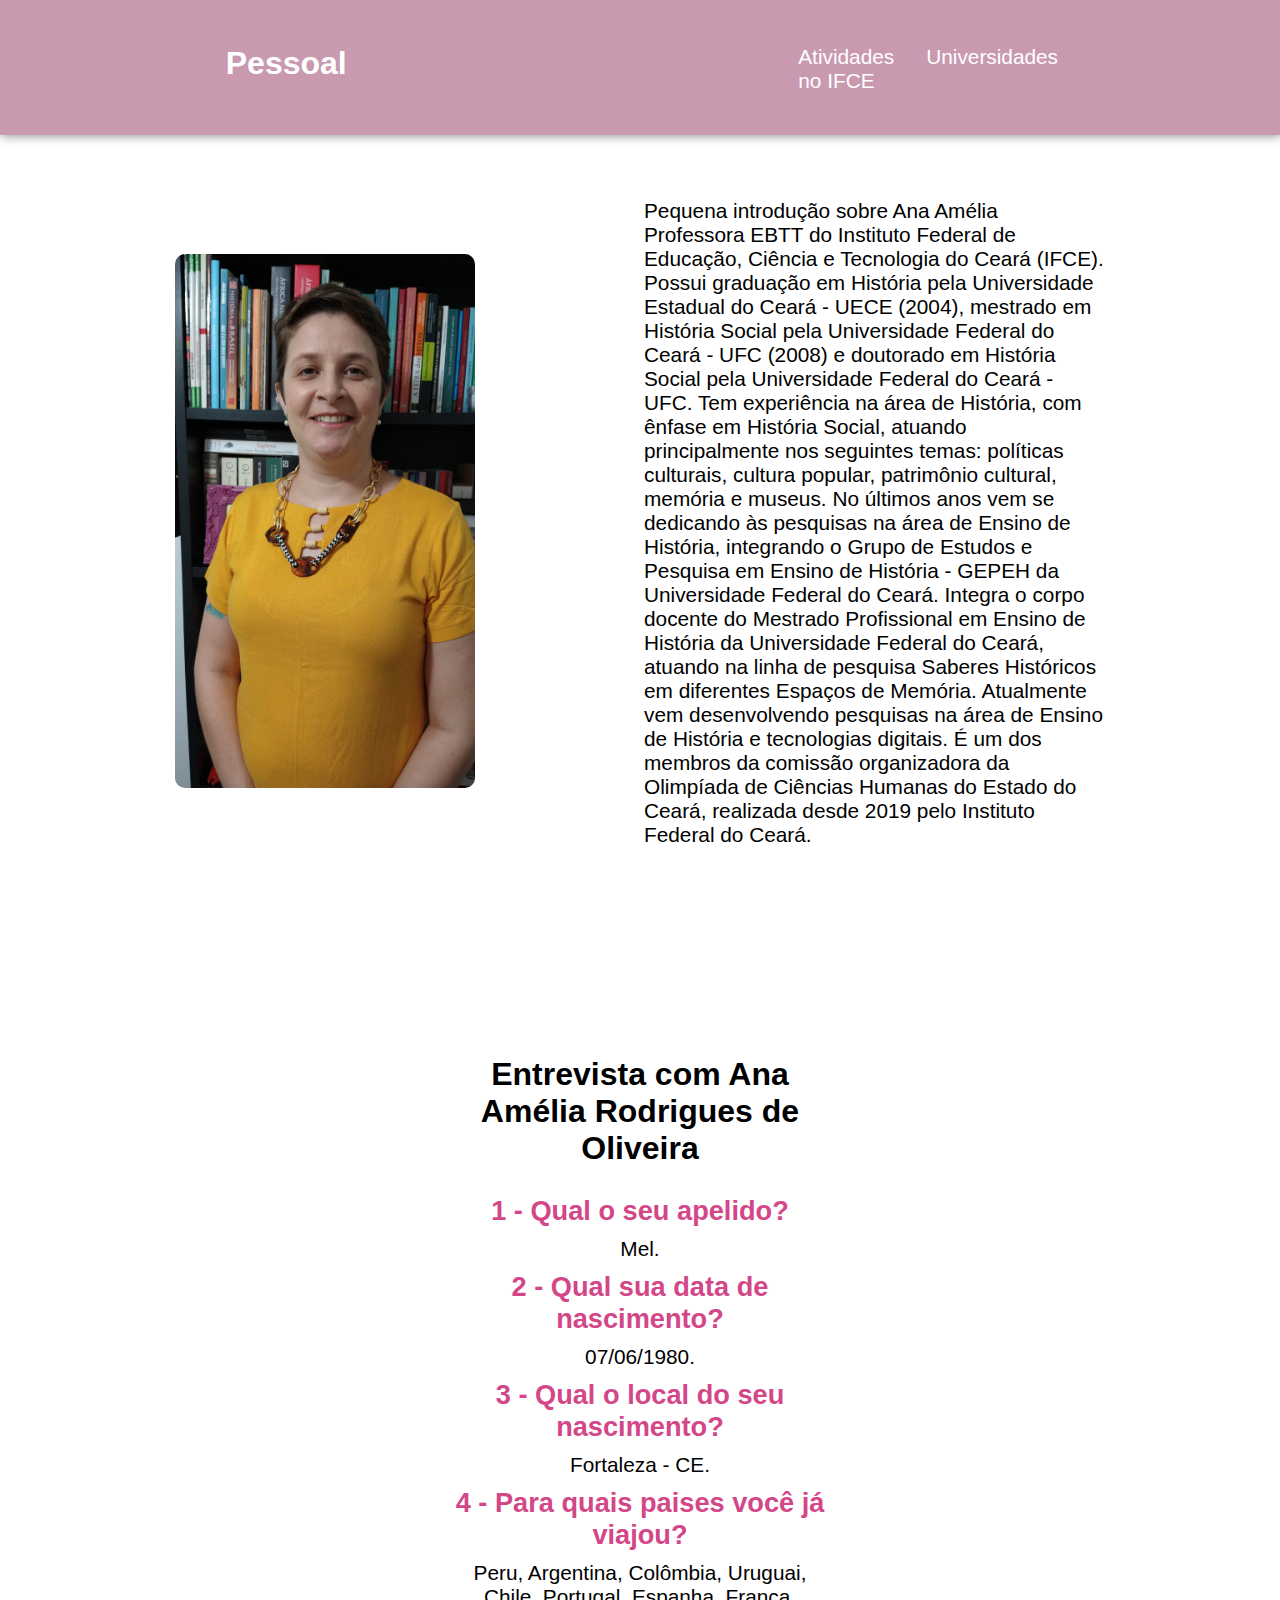
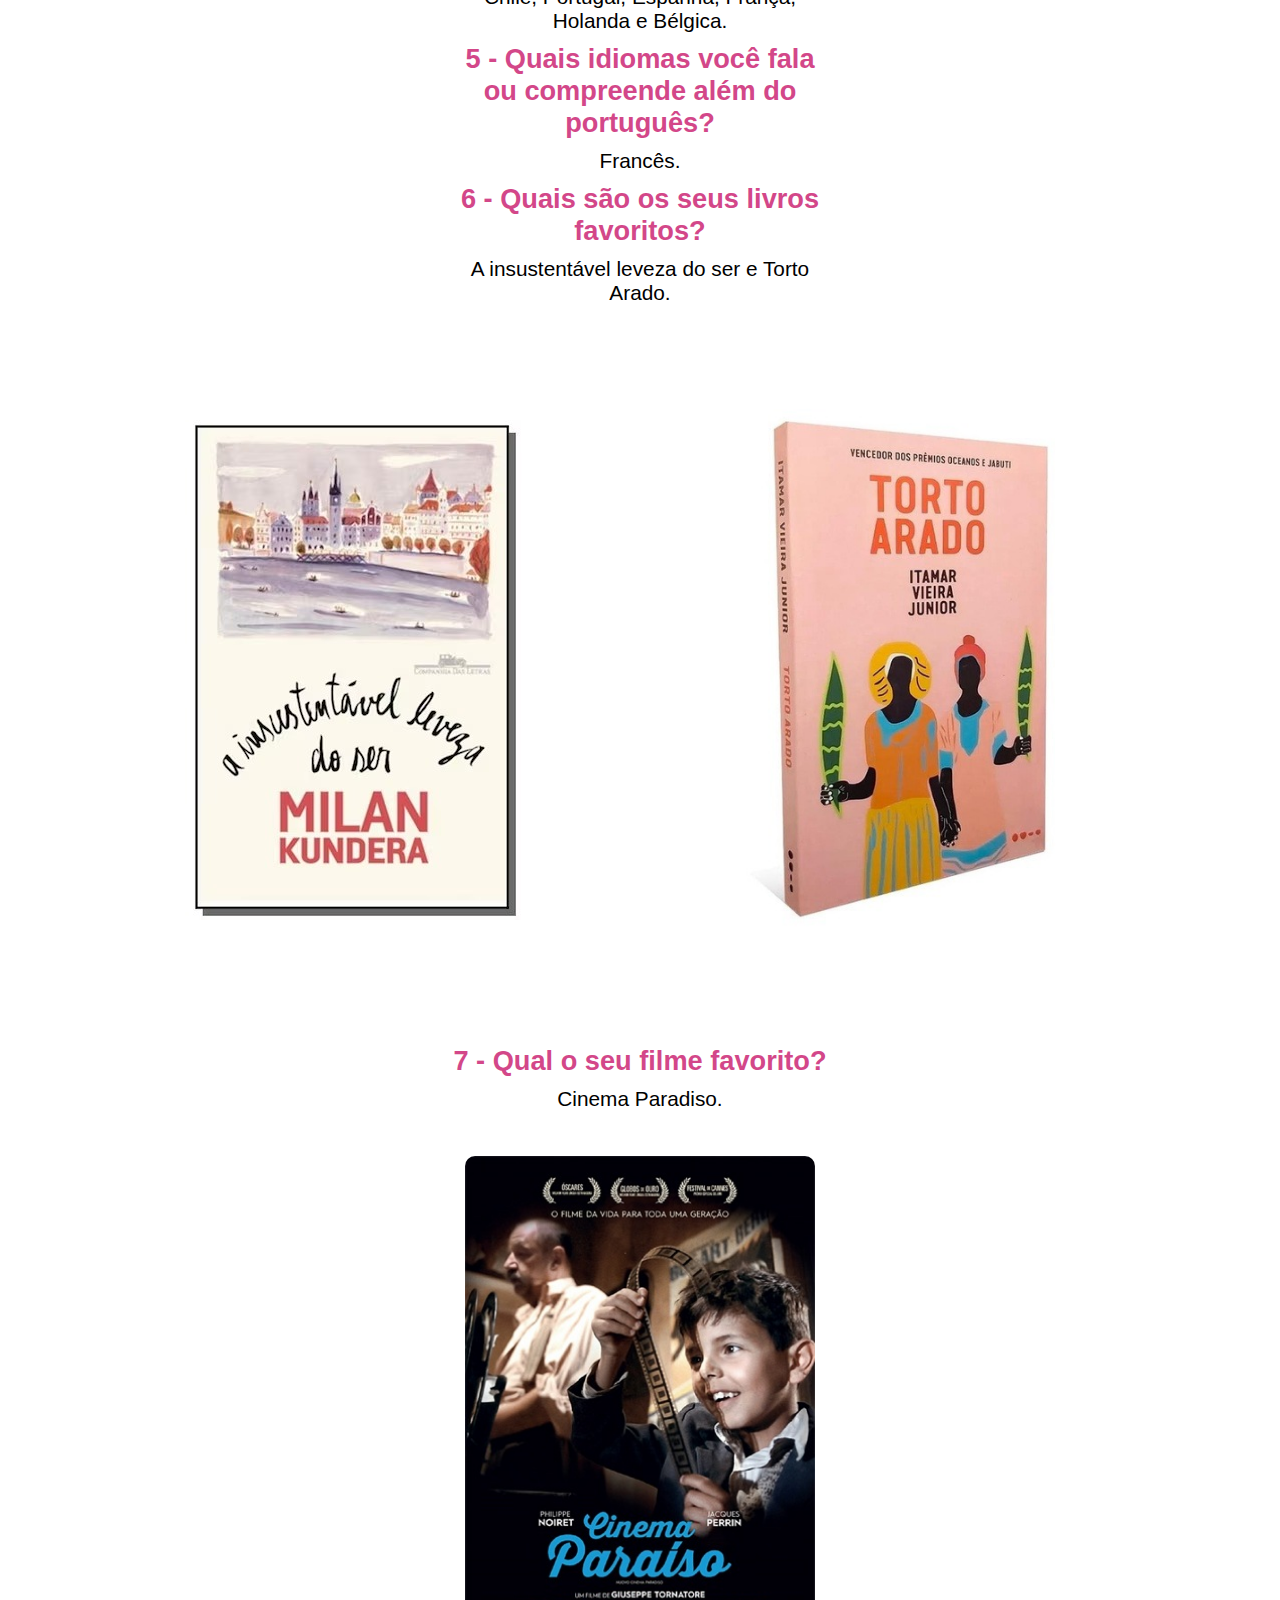
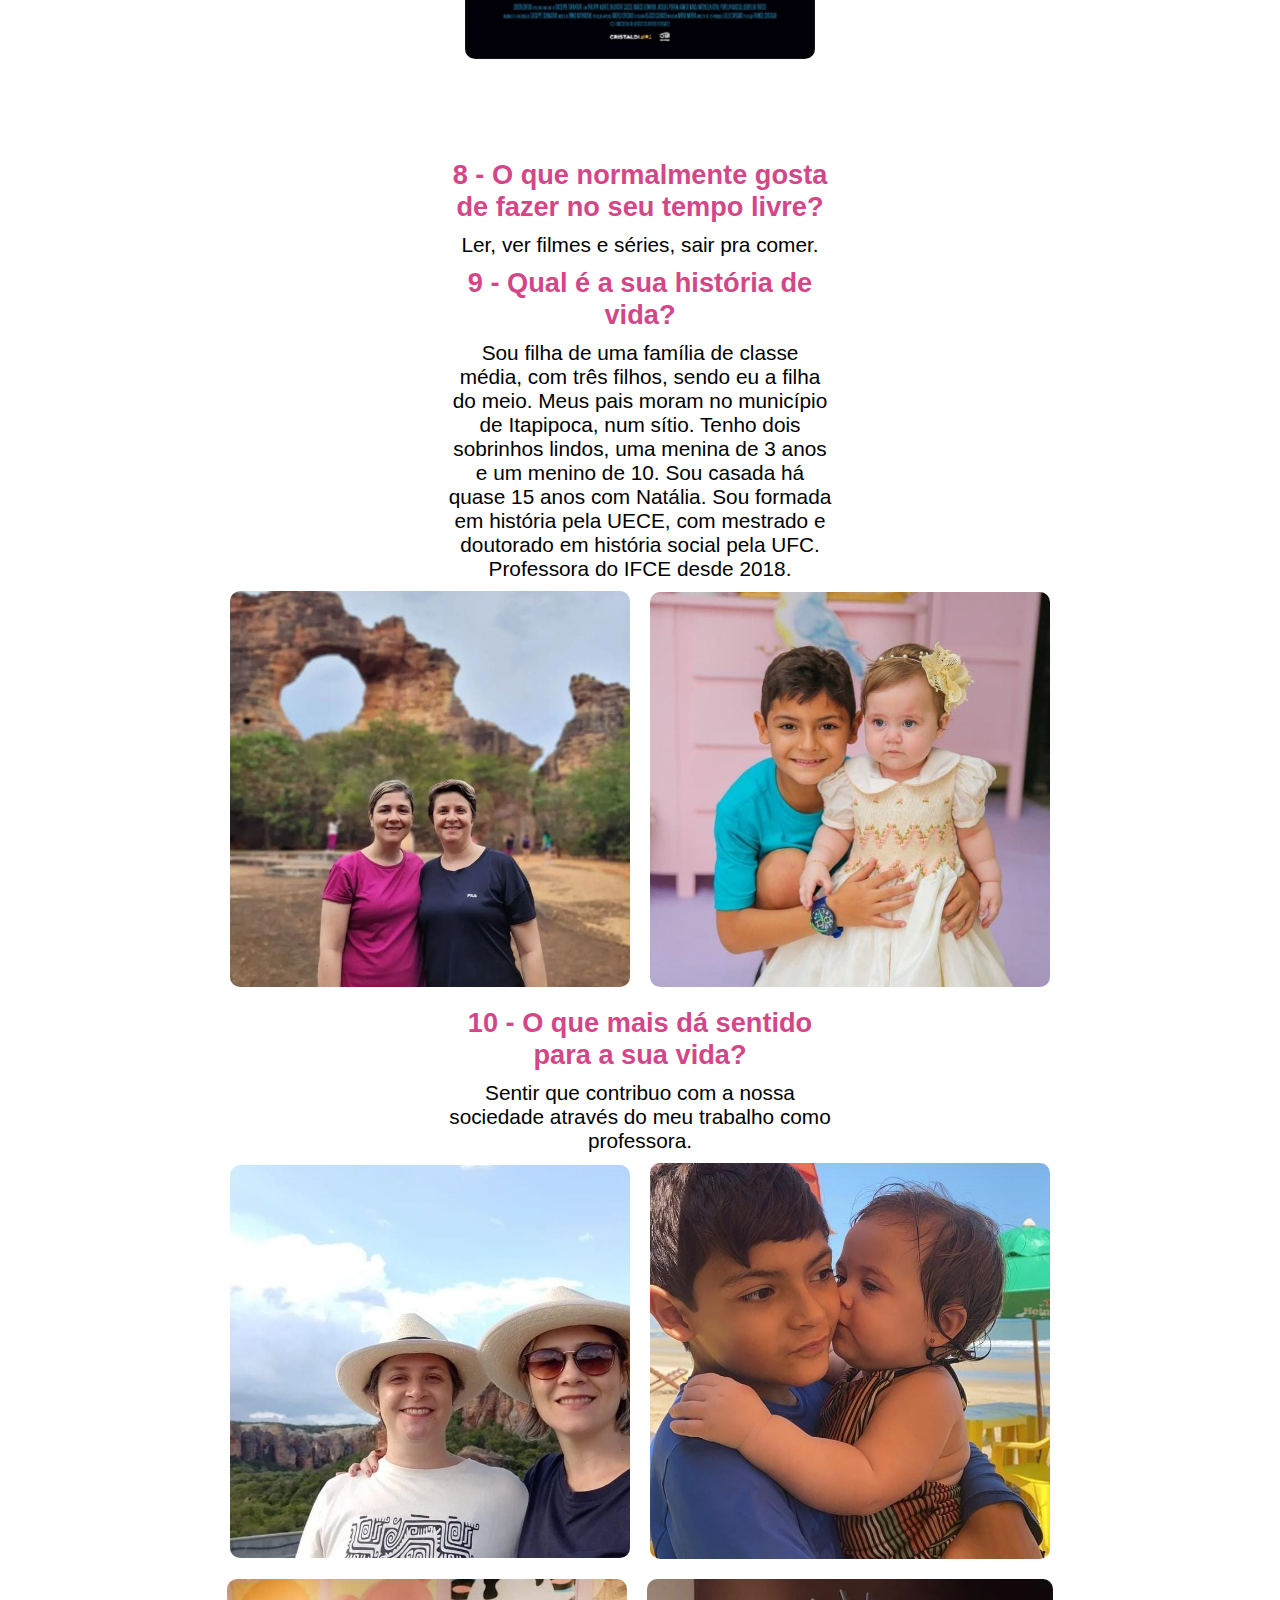
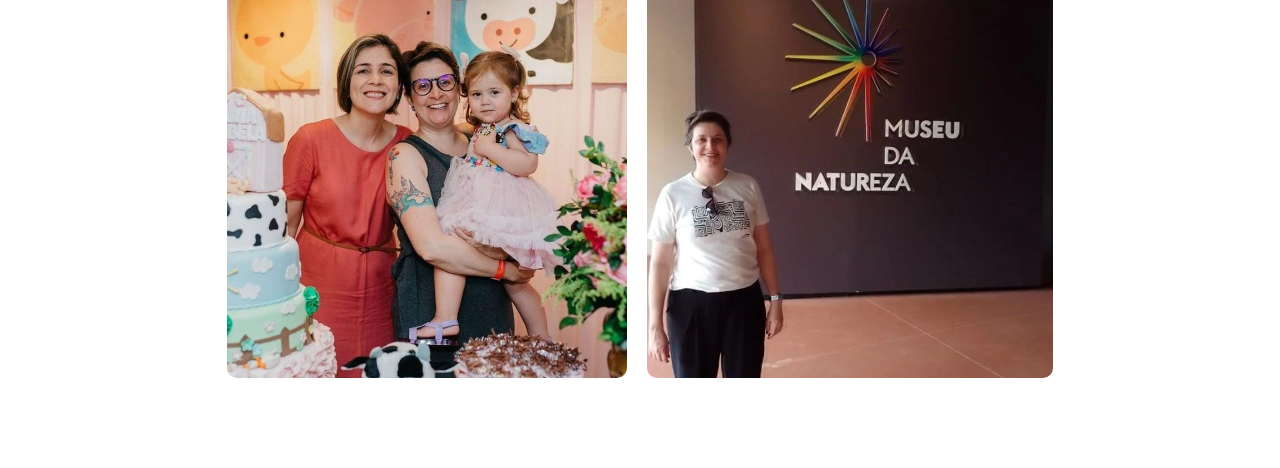
<file: index.html>
<!DOCTYPE html>
<html lang="pt-br">
<head>
    <meta charset="UTF-8">
    <meta http-equiv="X-UA-Compatible" content="IE=edge">
    <meta name="viewport" content="width=device-width, initial-scale=1.0">
    <title>Web I | Portfólio</title>
    <link href="../Web I Raylane/imagens/logo.png" rel="icon">
    <link rel="stylesheet" href="css/style.css">
</head>
<body>

    
    <header>
        <h1 id="titulo">Pessoal</h1>

        <ul class="menu-lista">         
            <a href="pags/pag2.html"><p class="menu">Atividades no IFCE</p></a>
            <a href="pags/pag3.html"><p class="menu">Universidades</p></a>
        </ul>
    </header>



<main>
    <div id="pessoal">
        
        <div id="pessoal_img"><img src="./imagens/WhatsApp Image 2023-04-05 at 07.53.14.jpeg" width="300px"></div>
        
        <div id="pessoal_p">
            <p>Pequena introdução sobre Ana Amélia</p>
            <p>Professora EBTT do Instituto Federal de Educação, Ciência e Tecnologia do Ceará (IFCE). Possui graduação em História pela Universidade Estadual do Ceará - UECE (2004), mestrado em História Social pela Universidade Federal do Ceará - UFC (2008) e doutorado em História Social pela Universidade Federal do Ceará - UFC. Tem experiência na área de História, com ênfase em História Social, atuando principalmente nos seguintes temas: políticas culturais, cultura popular, patrimônio cultural, memória e museus. No últimos anos vem se dedicando às pesquisas na área de Ensino de História, integrando o Grupo de Estudos e Pesquisa em Ensino de História - GEPEH da Universidade Federal do Ceará. Integra o corpo docente do Mestrado Profissional em Ensino de História da Universidade Federal do Ceará, atuando na linha de pesquisa Saberes Históricos em diferentes Espaços de Memória. Atualmente vem desenvolvendo pesquisas na área de Ensino de História e tecnologias digitais. É um dos membros da comissão organizadora da Olimpíada de Ciências Humanas do Estado do Ceará, realizada desde 2019 pelo Instituto Federal do Ceará.</p>
        </div>
    </div>
    
    
    <div id="entrevista">
        <p style="font-size: 2em; margin-bottom: 2vh; font-weight: bold;">Entrevista com Ana Amélia Rodrigues de Oliveira</p>
        <p class="perg"> 1 - Qual o seu apelido?</p>
        <p>Mel.</p>
        
        <p class="perg"> 2 - Qual sua data de nascimento?</p>
        <p>07/06/1980.</p>
        
        <p class="perg"> 3 - Qual o local do seu nascimento?</p>
        <p>Fortaleza - CE.</p>
        
        <p class="perg">4 - Para quais paises você já viajou?</p>
        <p> Peru, Argentina, Colômbia, Uruguai, Chile, Portugal, Espanha, França, Holanda e Bélgica.</p>
        
        <p class="perg">5 - Quais idiomas você fala ou compreende além do português?</p>
        <p>Francês.</p>
        
        <p class="perg">6 - Quais são os seus livros favoritos?</p>
        <p>A  insustentável leveza do ser e Torto Arado.</p>
        <div class="duas_divs" style="margin-top: 10vh; margin-bottom: 10vh;">
            <img src="imagens/livro1.jpeg" width="500px" height="500px">
            <img src="imagens/livro2.jpeg" width="550px" height="550px">
        </div>
        
        <p class="perg">7 - Qual o seu filme favorito?</p>
        <p>Cinema Paradiso.</p>
        <img src="imagens/cinema.jpeg" width="350px" style="margin-top: 5vh; margin-bottom: 10vh;">
        
        <p class="perg">8 - O que normalmente gosta de fazer no seu tempo livre?</p>
        <p> Ler, ver filmes e séries, sair pra comer.</p>
        
        <p class="perg">9 - Qual é a sua história de vida?</p>
        <p>Sou filha de uma família de classe média, com três filhos, sendo eu a filha do meio. Meus pais moram no município de Itapipoca, num sítio. Tenho dois sobrinhos lindos, uma menina de 3 anos e um menino de 10. Sou casada há quase 15 anos com Natália. Sou formada em história pela UECE, com mestrado e doutorado em história social pela UFC. Professora do IFCE desde 2018.</p>
        <div class="duas_divs">
            <img src="./imagens/casal.jpeg" width="400px">
            <img src="imagens/sobrinho.jpeg" width="400px">
        </div>
        
        <p class="perg">10 - O que mais dá sentido para a sua vida?</p>
        <p>Sentir que contribuo com a nossa sociedade através do meu trabalho como professora. </p>
        <div class="duas_divs">
            <img src="./imagens/casal_2.jpeg" width="400px">
            <img src="imagens/sobrinho2.jpeg" width="400px" >
        </div>
        <div class="duas_divs" style="margin-bottom: 10vh;">
            <img src="imagens/familia.jpeg" width="400px">
            <img src="imagens/ana2.jpeg" width="406px">
        </div>
    </div>
</main>

</body>
</html>
</file>
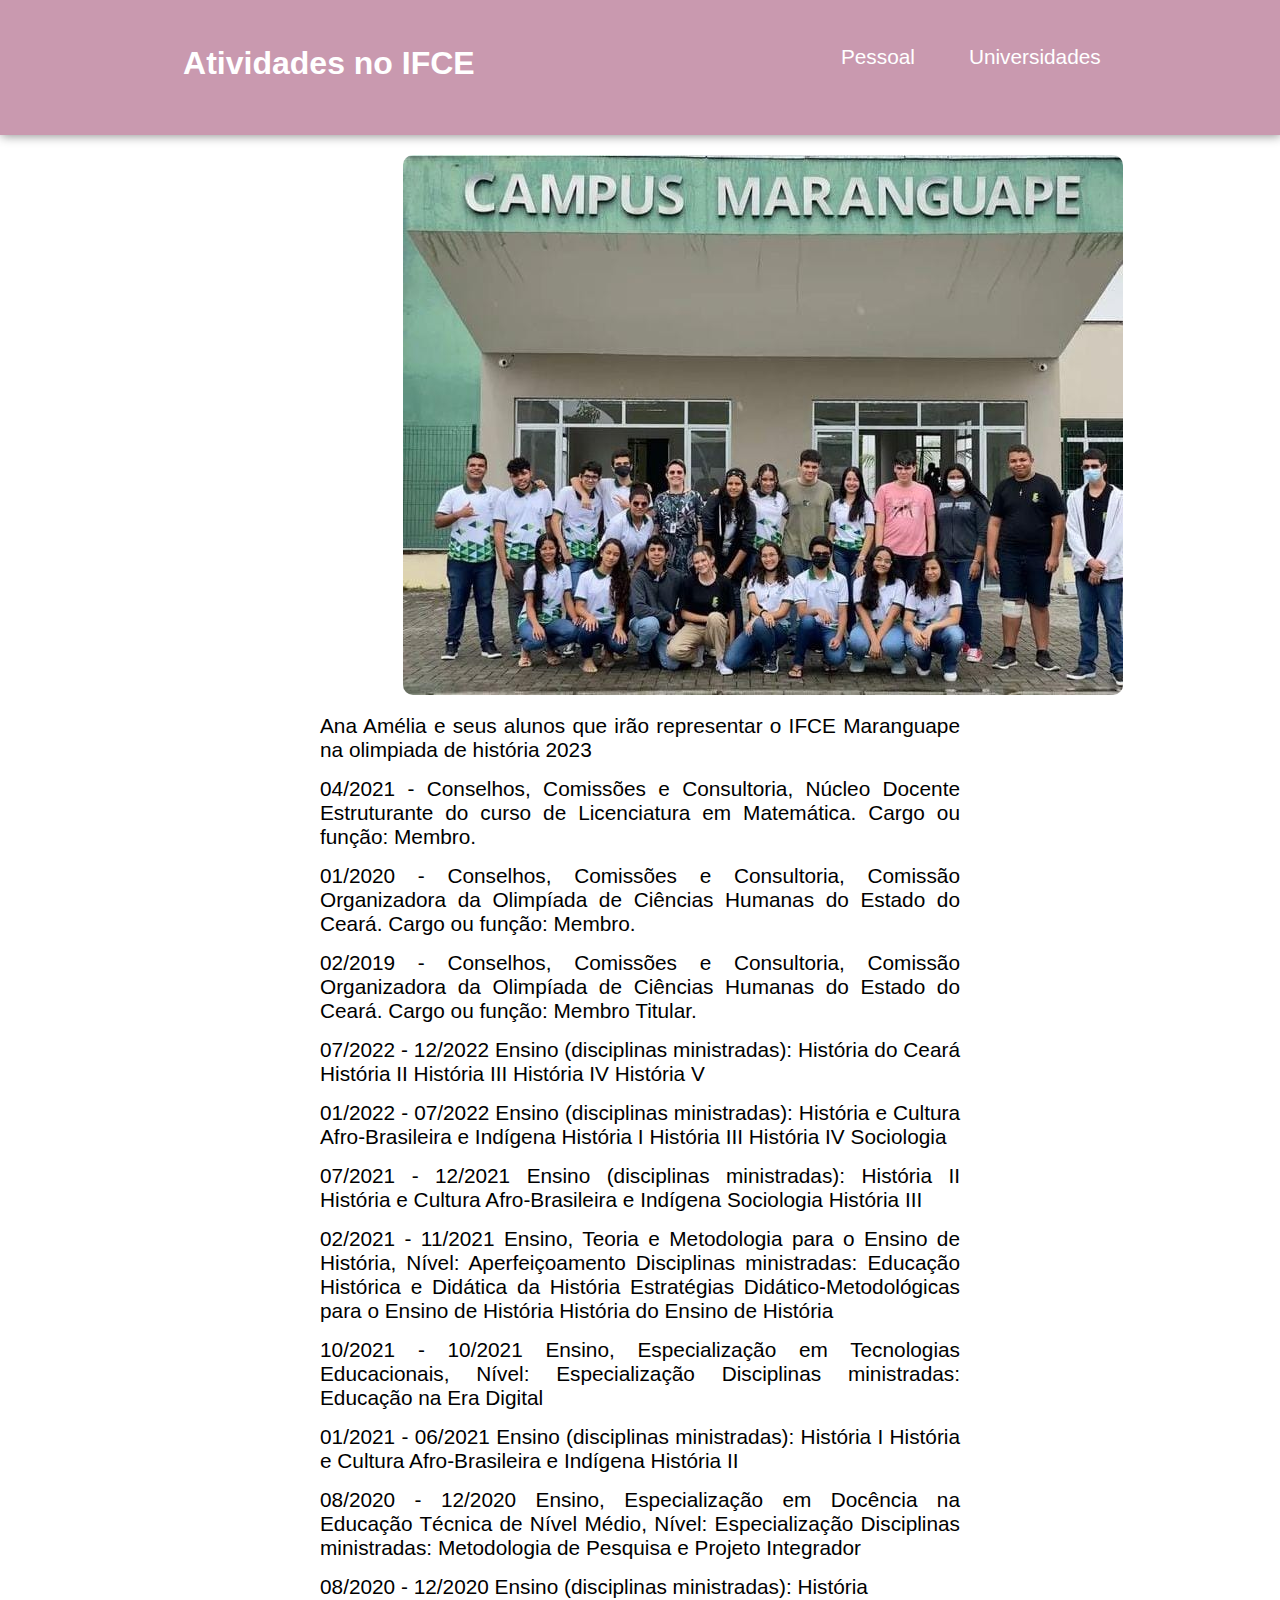
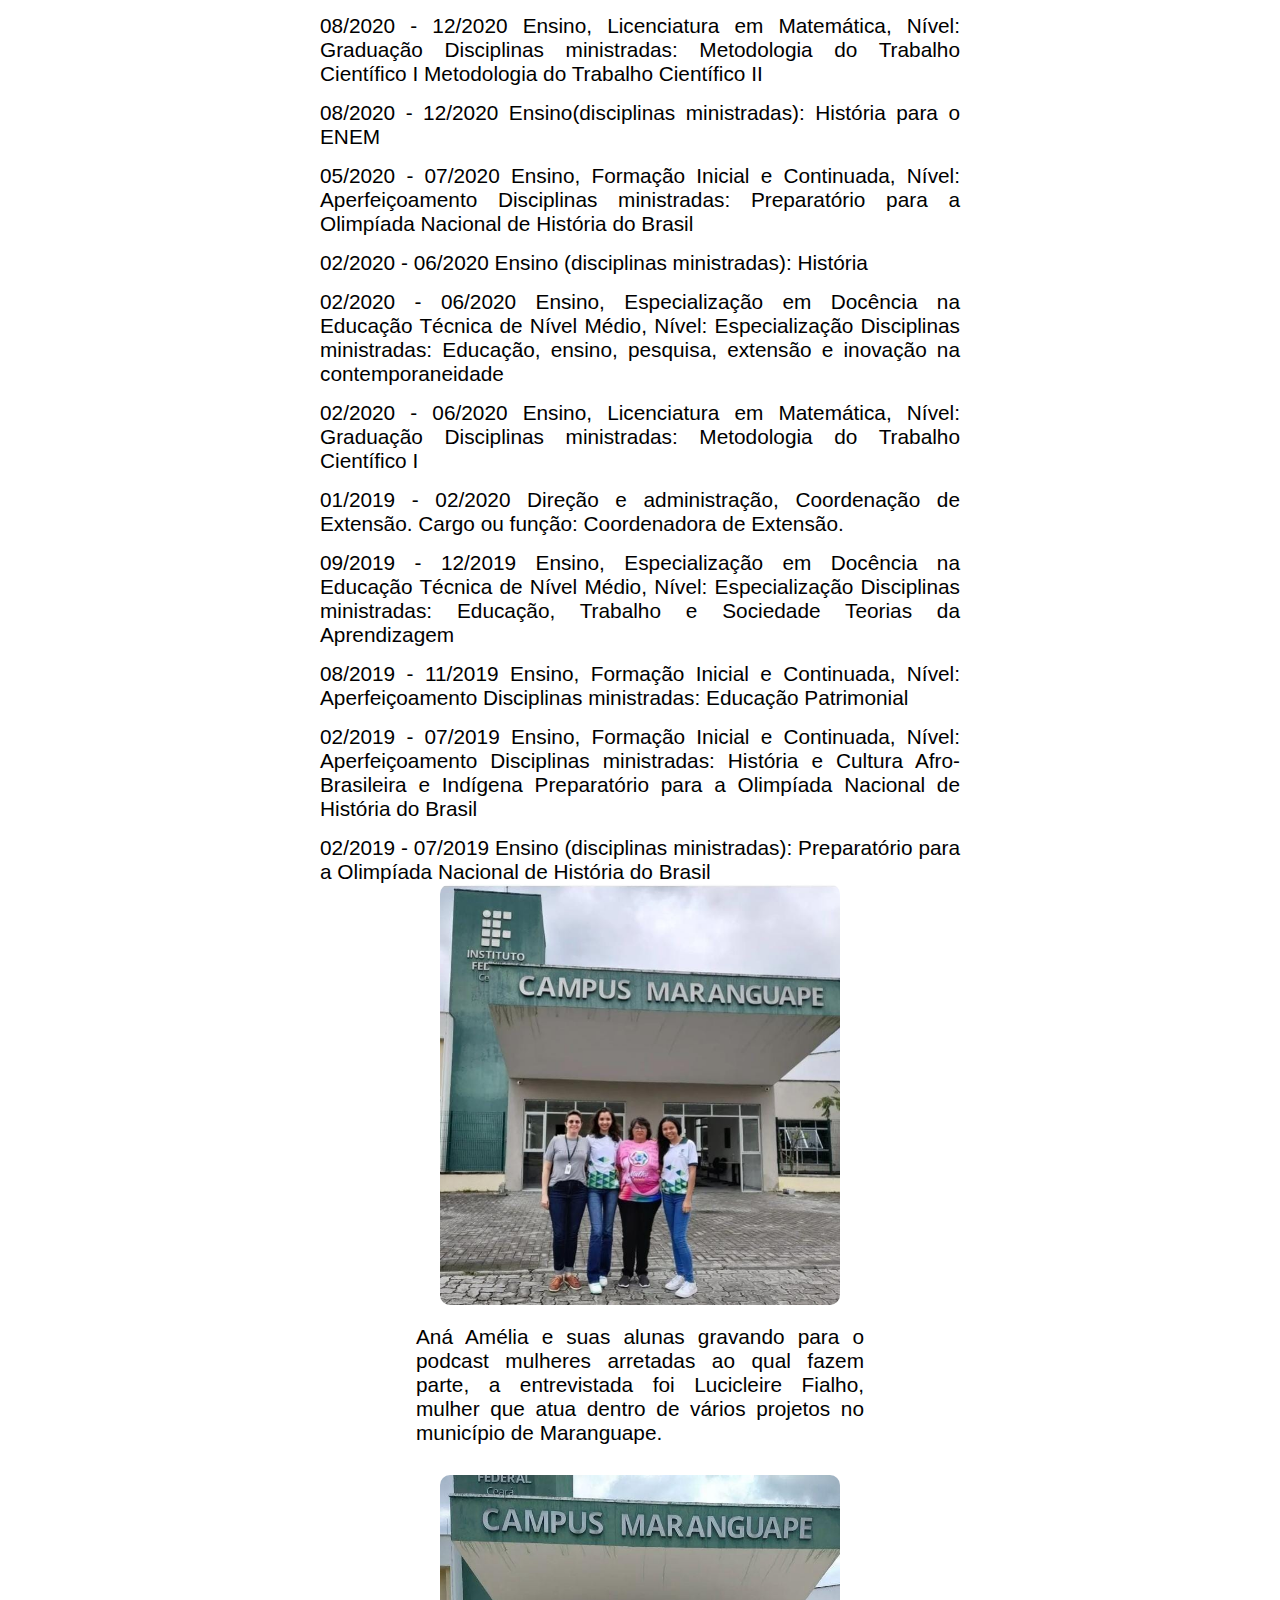
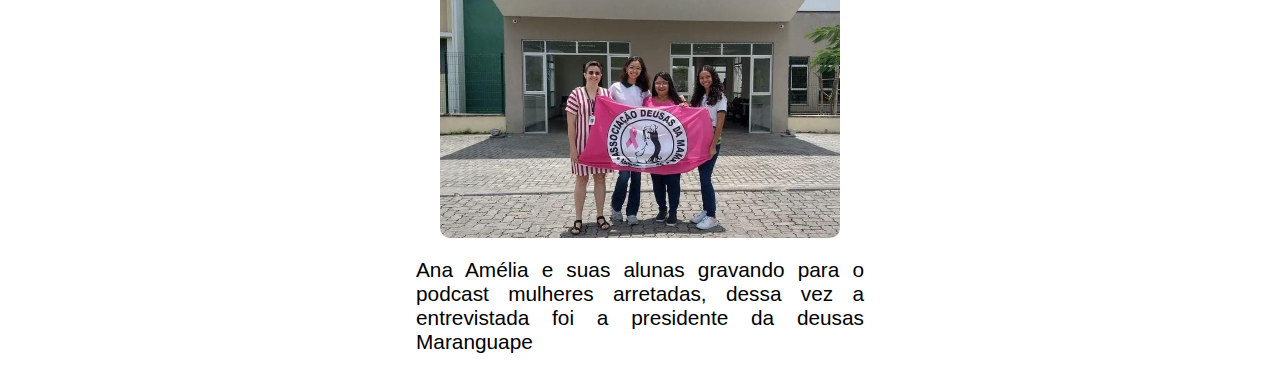
<file: pags/pag2.html>
<!DOCTYPE html>
<html lang="pt-br">
<head>
    <meta charset="UTF-8">
    <meta http-equiv="X-UA-Compatible" content="IE=edge">
    <meta name="viewport" content="width=device-width, initial-scale=1.0">
    <title>Web I | Portfólio</title>
    <link href="../imagens/logo.png" rel="icon">
    <link rel="stylesheet" href="../css/style2.css">
</head>
<body>

    <header>
        <h1 id="titulo">Atividades no IFCE</h1>

        <ul class="menu-lista">         
            <a href="../index.html"><p class="menu">Pessoal</p></a>
            <a href="pag3.html"><p class="menu">Universidades</p></a>
        </ul>
    </header>

<div id="texto">
    
    <img src="../imagens/olimpiada.jpeg">
    <p>Ana Amélia e seus alunos que irão representar o IFCE Maranguape na olimpiada de história 2023</p>
    
    
    
    <p> 04/2021 - Conselhos, Comissões e Consultoria, Núcleo Docente Estruturante do curso de Licenciatura em Matemática.
    
        Cargo ou função: Membro.</p>
    
    
    <p> 01/2020 - Conselhos, Comissões e Consultoria, Comissão Organizadora da Olimpíada de Ciências Humanas do Estado do Ceará.
    
        Cargo ou função: Membro.</p>
    
    
    <p> 02/2019 - Conselhos, Comissões e Consultoria, Comissão Organizadora da Olimpíada de Ciências Humanas do Estado do Ceará.
    
        Cargo ou função: Membro Titular.</p>
    
    
    <p> 07/2022 - 12/2022
        Ensino (disciplinas ministradas):
        História do Ceará
        História II
        História III
        História IV
        História V</p>
    
    
    <p> 01/2022 - 07/2022
        Ensino (disciplinas ministradas):
        História e Cultura Afro-Brasileira e Indígena
        História I
        História III
        História IV
        Sociologia</p>
    
    
    <p> 07/2021 - 12/2021
        Ensino (disciplinas ministradas):
        História II
        História e Cultura Afro-Brasileira e Indígena
        Sociologia
        História III</p>
    
    
    <p> 02/2021 - 11/2021
        Ensino, Teoria e Metodologia para o Ensino de História, Nível: Aperfeiçoamento
    
        Disciplinas ministradas:
        Educação Histórica e Didática da História
        Estratégias Didático-Metodológicas para o Ensino de História
        História do Ensino de História</p>
    
    
    <p> 10/2021 - 10/2021
        Ensino, Especialização em Tecnologias Educacionais, Nível: Especialização
    
        Disciplinas ministradas:
        Educação na Era Digital</p>
    
    
    <p> 01/2021 - 06/2021
        Ensino (disciplinas ministradas):
        História I
        História e Cultura Afro-Brasileira e Indígena
        História II</p>
    
    
    <p> 08/2020 - 12/2020
        Ensino, Especialização em Docência na Educação Técnica de Nível Médio, Nível: Especialização
    
        Disciplinas ministradas:
        Metodologia de Pesquisa e Projeto Integrador</p>
    
    
    <p> 08/2020 - 12/2020
        Ensino (disciplinas ministradas):
        História</p>
    
    
    <p> 08/2020 - 12/2020
        Ensino, Licenciatura em Matemática, Nível: Graduação
    
        Disciplinas ministradas:
        Metodologia do Trabalho Científico I
        Metodologia do Trabalho Científico II</p>
    
    
    <p>08/2020 - 12/2020
        Ensino(disciplinas ministradas):
        História para o ENEM</p>
    
    
    <p> 05/2020 - 07/2020
        Ensino, Formação Inicial e Continuada, Nível: Aperfeiçoamento
    
        Disciplinas ministradas:
        Preparatório para a Olimpíada Nacional de História do Brasil</p>
    
    
    <p> 02/2020 - 06/2020
        Ensino (disciplinas ministradas):
        História</p>
    
    
    <p> 02/2020 - 06/2020
        Ensino, Especialização em Docência na Educação Técnica de Nível Médio, Nível: Especialização
    
        Disciplinas ministradas:
        Educação, ensino, pesquisa, extensão e inovação na contemporaneidade</p>
    
    
    <p> 02/2020 - 06/2020
        Ensino, Licenciatura em Matemática, Nível: Graduação
    
        Disciplinas ministradas:
        Metodologia do Trabalho Científico I</p>
    
    
    <p> 01/2019 - 02/2020
        Direção e administração, Coordenação de Extensão.
    
        Cargo ou função: Coordenadora de Extensão.</p>
    
    
    <p> 09/2019 - 12/2019
        Ensino, Especialização em Docência na Educação Técnica de Nível Médio, Nível: Especialização
    
        Disciplinas ministradas:
        Educação, Trabalho e Sociedade
        Teorias da Aprendizagem</p>
    
    
    <p> 08/2019 - 11/2019
        Ensino, Formação Inicial e Continuada, Nível: Aperfeiçoamento
    
        Disciplinas ministradas:
        Educação Patrimonial</p>
    
    
    <p> 02/2019 - 07/2019
        Ensino, Formação Inicial e Continuada, Nível: Aperfeiçoamento
    
        Disciplinas ministradas:
        História e Cultura Afro-Brasileira e Indígena
        Preparatório para a Olimpíada Nacional de História do Brasil</p>
    
    
    <p> 02/2019 - 07/2019
        Ensino (disciplinas ministradas):
        Preparatório para a Olimpíada Nacional de História do Brasil</p>
</div>

<footer>
    
    <img src="../imagens/podcasat.jpeg" width="400px">
    <p>Aná Amélia e suas alunas gravando para o podcast mulheres arretadas ao qual fazem parte, a entrevistada foi Lucicleire Fialho, mulher que atua dentro de vários projetos no município de Maranguape.</p>
    
    
    <img src="../imagens/posdcats.jpeg" width="400px">
    <p>Ana Amélia e suas alunas gravando para o podcast mulheres arretadas, dessa vez a entrevistada foi a presidente da deusas Maranguape</p>
</footer>
</body>
</html>
</file>
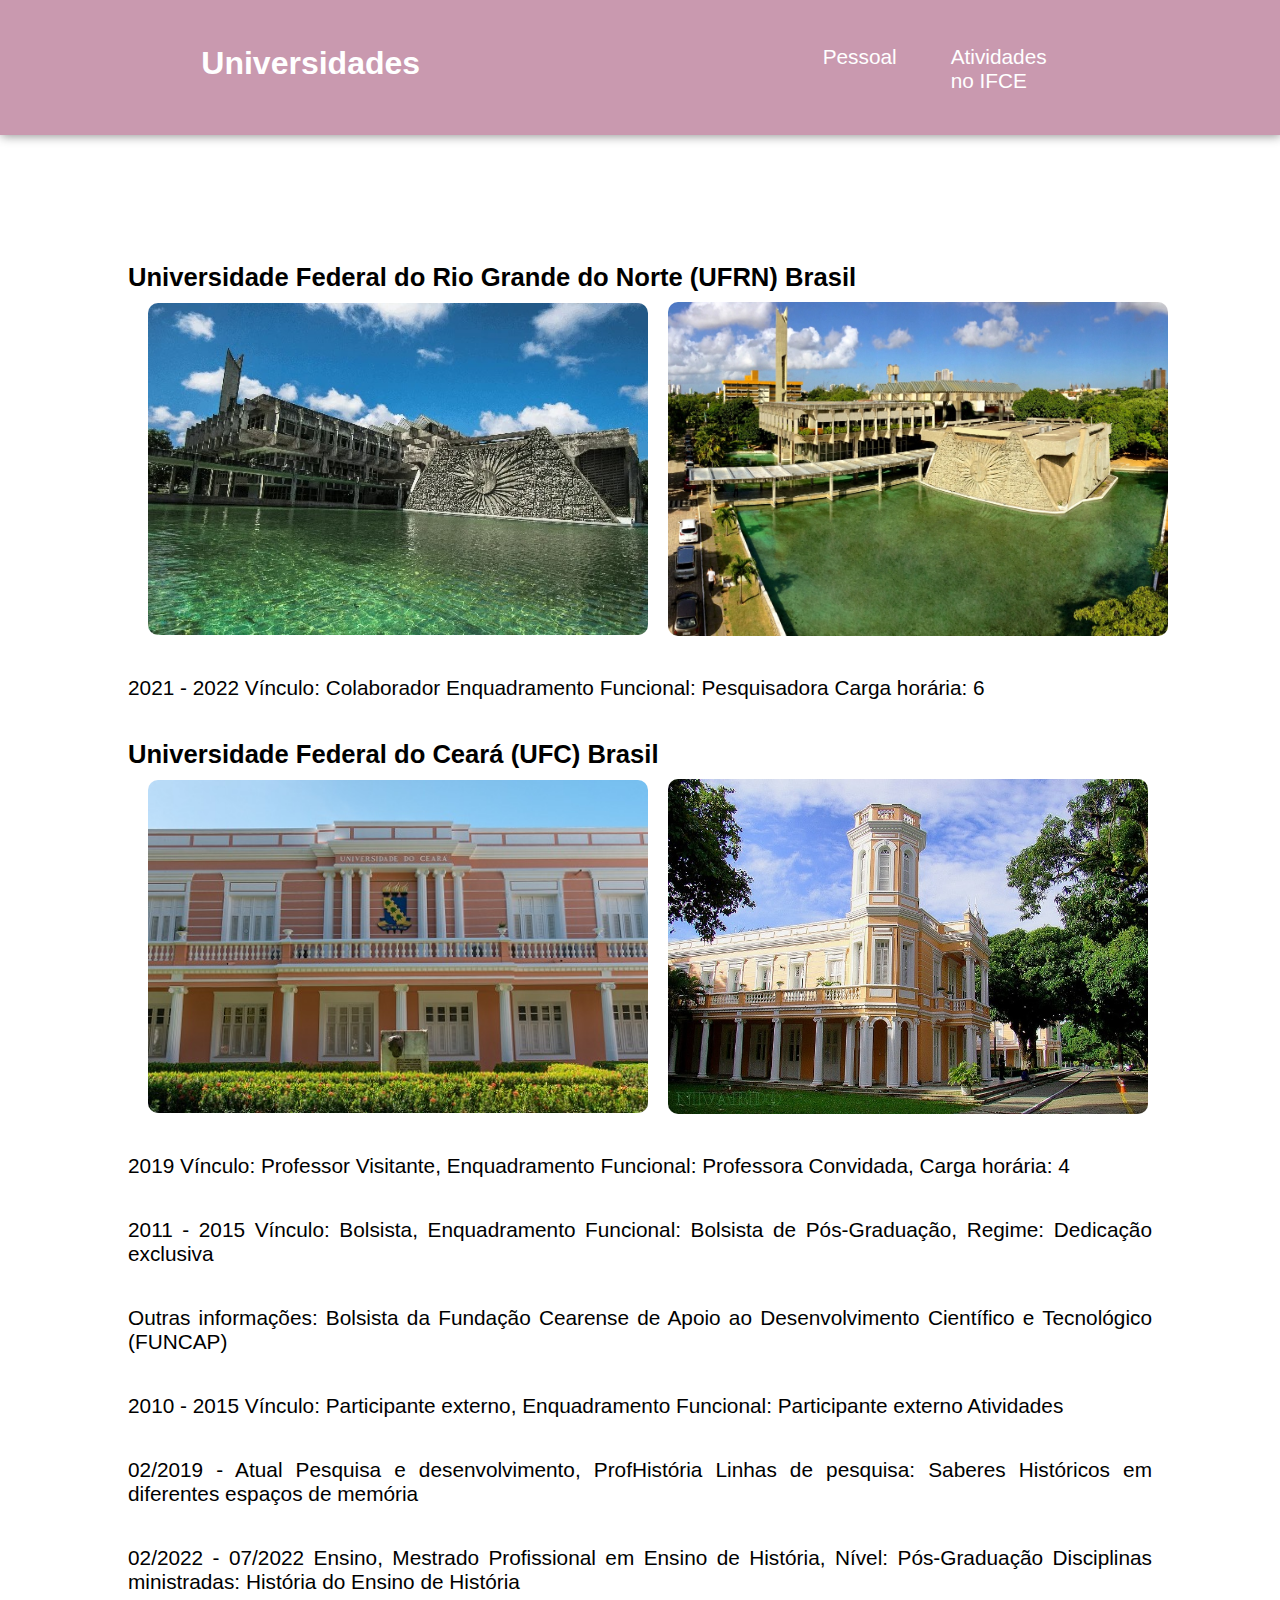
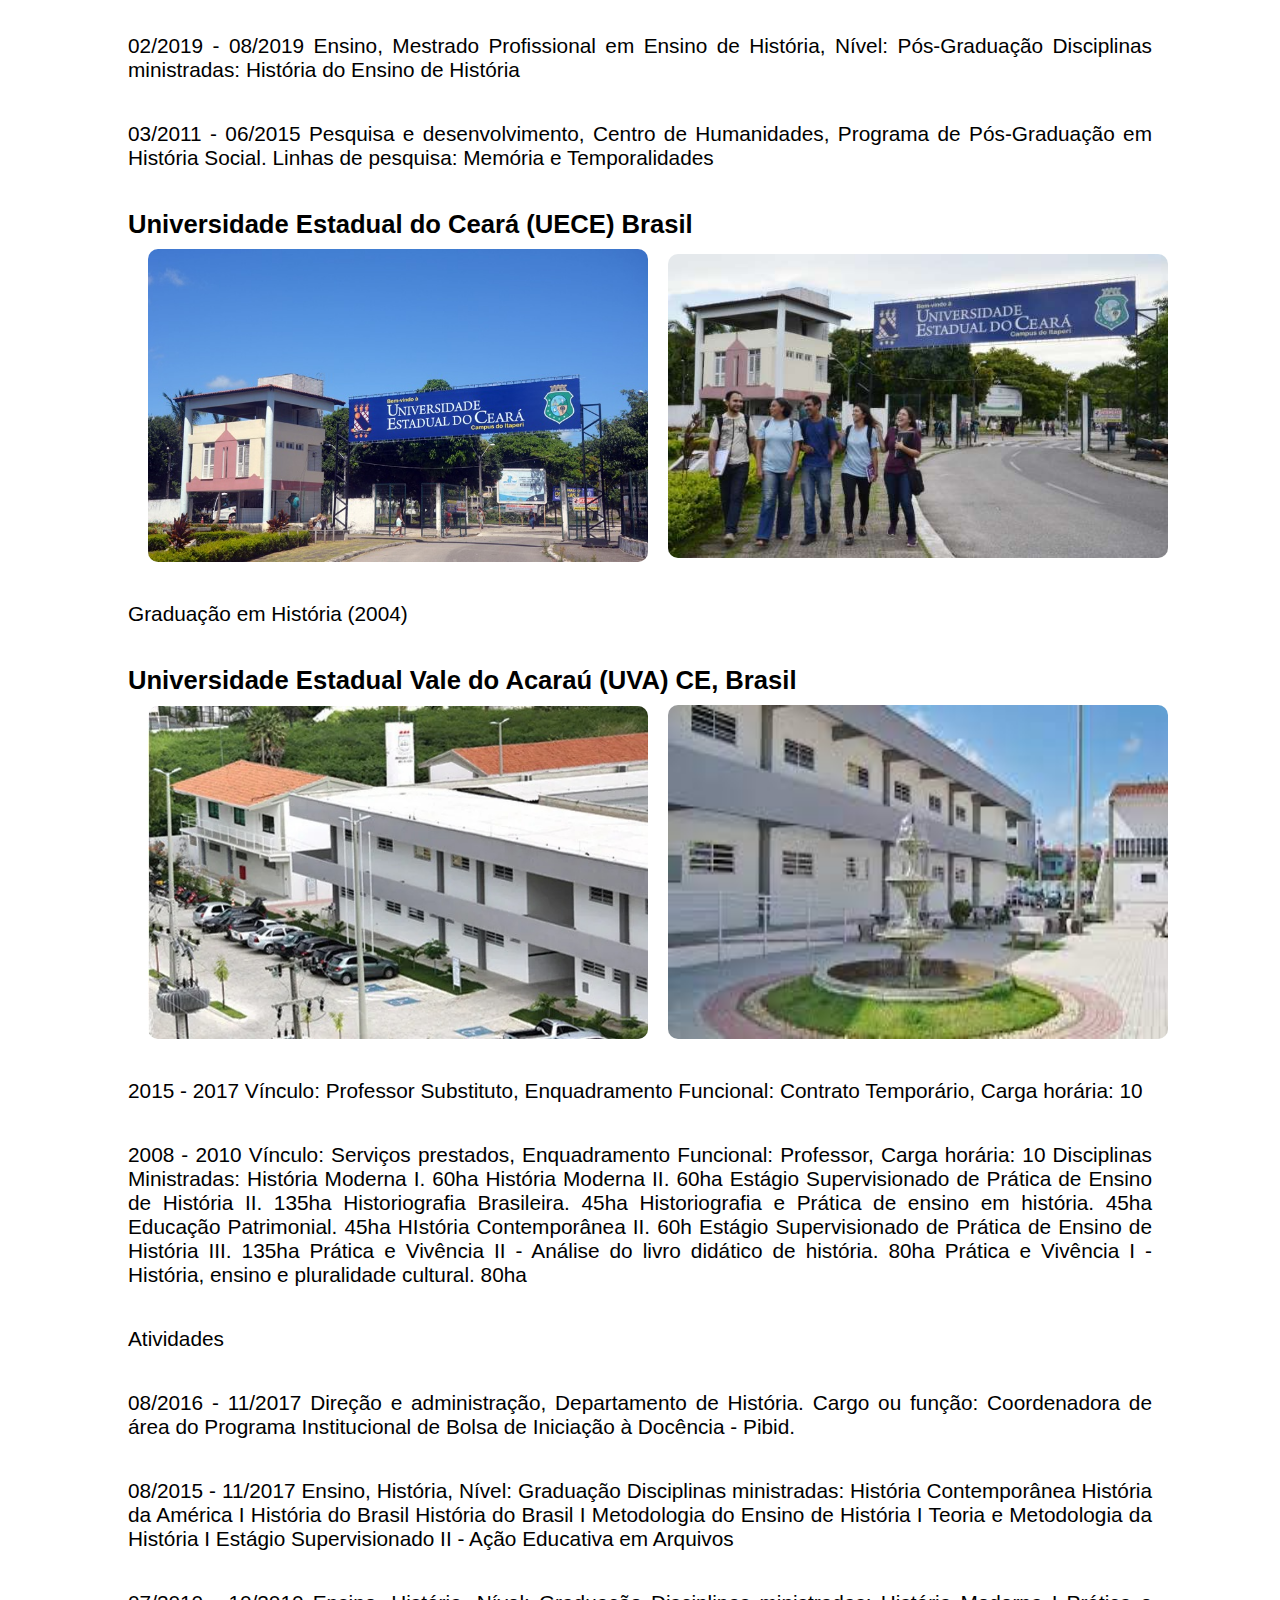
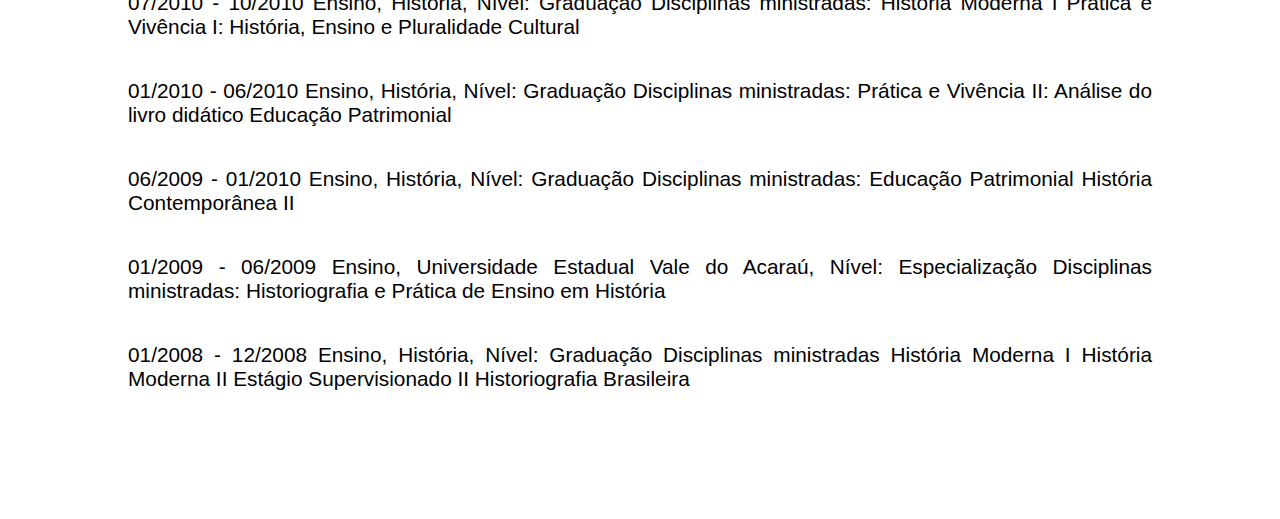
<file: pags/pag3.html>
<!DOCTYPE html>
<html lang="pt-br">
<head>
    <meta charset="UTF-8">
    <meta http-equiv="X-UA-Compatible" content="IE=edge">
    <meta name="viewport" content="width=device-width, initial-scale=1.0">
    <title>Web I | Portfólio</title>
    <link href="../imagens/logo.png" rel="icon">
    <link rel="stylesheet" href="../css/style3.css">
</head>
<body>


    <header>
        <h1 id="titulo">Universidades</h1>

        <ul class="menu-lista">         
            <a href="../index.html"><p class="menu">Pessoal</p></a>
            <a href="pag2.html"><p class="menu">Atividades no IFCE</p></a>
        </ul>
    </header>


<div id="texto">
    
    <p style="font-weight: bold; font-size: 1.6em;">Universidade Federal do Rio Grande do Norte (UFRN) Brasil</p>
    <div class="duas_divs">
        <img src="../imagens/UFRN.jpeg" width="500px">
        <img src="../imagens/UFRN_2.jpeg" width="500px" height="334">
    </div>
    
    <p> 2021 - 2022
        Vínculo: Colaborador
        Enquadramento Funcional: Pesquisadora
        Carga horária: 6</p>
    
    
    
    <p style="font-weight: bold; font-size: 1.6em;">Universidade Federal do Ceará (UFC) Brasil</p>
    <div class="duas_divs">
        <img src="../imagens/UFC.jpeg" width="500">
        <img src="../imagens/UFCE_2.jpeg" width="480">
    </div>
    
    <p> 2019
        Vínculo: Professor Visitante, Enquadramento Funcional: Professora Convidada, Carga horária: 4</p>
    
    
    <p> 2011 - 2015
        Vínculo: Bolsista, Enquadramento Funcional: Bolsista de Pós-Graduação, Regime: Dedicação exclusiva</p>
        <p>
        Outras informações:
        Bolsista da Fundação Cearense de Apoio ao Desenvolvimento Científico e Tecnológico (FUNCAP)</p>
    
    
    <p> 2010 - 2015
        Vínculo: Participante externo, Enquadramento Funcional: Participante externo
    
        Atividades</p>
    
    
    <p> 02/2019 - Atual
        Pesquisa e desenvolvimento, ProfHistória
    
        Linhas de pesquisa:
        Saberes Históricos em diferentes espaços de memória</p>
    
    
    <p> 02/2022 - 07/2022
        Ensino, Mestrado Profissional em Ensino de História, Nível: Pós-Graduação
    
        Disciplinas ministradas:
        História do Ensino de História</p>
    
    <p> 02/2019 - 08/2019
        Ensino, Mestrado Profissional em Ensino de História, Nível: Pós-Graduação
    
        Disciplinas ministradas:
        História do Ensino de História</p>
    
    <p> 03/2011 - 06/2015
        Pesquisa e desenvolvimento, Centro de Humanidades, Programa de Pós-Graduação em História Social.
    
        Linhas de pesquisa:
        Memória e Temporalidades</p>
    
    
    
    <p style="font-weight: bold; font-size: 1.6em;">Universidade Estadual do Ceará (UECE) Brasil</p>
    <div class="duas_divs">
        <img src="../imagens/uece.jpeg" width="500">
        <img src="../imagens/uce_2.jpeg" width="500">
    </div>
    
    <P>Graduação em História (2004)</P>
    
    
    
    <p style="font-weight: bold; font-size: 1.6em;">Universidade Estadual Vale do Acaraú (UVA) CE, Brasil</p>
    
    <div class="duas_divs">
        <img src="../imagens/uva.jpeg" width="500">
        <img src="../imagens/uva_2.jpeg" width="500" height="334">
    </div>
    
    
    
    <p> 2015 - 2017
        Vínculo: Professor Substituto, Enquadramento Funcional: Contrato Temporário, Carga horária: 10</p>
    
    
    <p> 2008 - 2010
        Vínculo: Serviços prestados, Enquadramento Funcional: Professor, Carga horária: 10
    
        Disciplinas Ministradas:
        História Moderna I. 60ha
        História Moderna II. 60ha
        Estágio Supervisionado de Prática de Ensino de História II. 135ha
        Historiografia Brasileira. 45ha
        Historiografia e Prática de ensino em história. 45ha
        Educação Patrimonial. 45ha
        HIstória Contemporânea II. 60h
        Estágio Supervisionado de Prática de Ensino de História III. 135ha
        Prática e Vivência II - Análise do livro didático de história. 80ha
        Prática e Vivência I - História, ensino e pluralidade cultural. 80ha</p>
    
    
    <p>Atividades</p>
    
    <p> 08/2016 - 11/2017
        Direção e administração, Departamento de História.
    
        Cargo ou função: Coordenadora de área do Programa Institucional de Bolsa de Iniciação à Docência - Pibid.
    
    <p> 08/2015 - 11/2017
        Ensino, História, Nível: Graduação
    
        Disciplinas ministradas:
        História Contemporânea
        História da América I
        História do Brasil
        História do Brasil I
        Metodologia do Ensino de História I
        Teoria e Metodologia da História I
        Estágio Supervisionado II - Ação Educativa em Arquivos</p>
    
    <p> 07/2010 - 10/2010
        Ensino, História, Nível: Graduação
    
        Disciplinas ministradas:
        História Moderna I
        Prática e Vivência I: História, Ensino e Pluralidade Cultural</p>
    
    <p> 01/2010 - 06/2010
        Ensino, História, Nível: Graduação
    
        Disciplinas ministradas:
        Prática e Vivência II: Análise do livro didático
        Educação Patrimonial</p>
    
    <p> 06/2009 - 01/2010
        Ensino, História, Nível: Graduação
    
        Disciplinas ministradas:
        Educação Patrimonial
        História Contemporânea II</p>
    
    <p> 01/2009 - 06/2009
        Ensino, Universidade Estadual Vale do Acaraú, Nível: Especialização
    
        Disciplinas ministradas:
        Historiografia e Prática de Ensino em História</p>
    
    <p style="margin-bottom: 10vh;"> 01/2008 - 12/2008
        Ensino, História, Nível: Graduação
    
        Disciplinas ministradas
        História Moderna I
        História Moderna II
        Estágio Supervisionado II
        Historiografia Brasileira</p>
</div>

</body>

</html>
</file>
<file: css/style.css>
*{
    margin: 0;
    padding: 0;
    box-sizing: border-box;
    font-family: 'Cabin', sans-serif;;
}

img{
    border-radius: 10px;
}

header{
    background-color: #c999af;
    color: white;
    display: flex;
    justify-content: space-around;
    box-shadow: 1px 1px 10px rgba(0, 0, 0, 0.438);
    border-bottom: 20px;
}

header > *{
    margin-top: 5vh;
}

header > ul{
    display: flex;
    height: 10vh;
    
}

.menu-lista > a{
    color: white;
    text-decoration: none;
    width: 10vw;
}

.menu-lista > a:hover{
    color: #a56784;
    text-decoration: underline;
    font-weight: bold;
}
.menu-lista > a > p{
    align-items: center;
    margin-right: 10%;
}


main{
    display: flex;
    align-items: center;
    justify-content: center;
    flex-direction: column;
}

#pessoal{
    margin: 5% 5% 5%;
    display: flex;
    justify-content: space-evenly;
    align-items: center;
}

#pessoal_p{
    margin-left: 5%;
    width: 40%;
}



#entrevista{
    margin-top: 15vh;
    display: flex;
    flex-direction: column;
    justify-content: center;
    align-items: center;
}

#entrevista > p{
    text-align: center;
    width: 30vw;
    margin-top: 10px;
}


.duas_divs{
    display: flex;
    justify-content: space-around;
    align-items: center;
    flex-direction: row;
    margin: 10px; 
}

.duas_divs > img{
    margin-left: 10px;
    margin-right: 10px;
}


.perg{
    color: #d34789;
    font-weight: bolder;
    font-size: 1.7em;
}

p{
    font-size: 1.3em;
}
</file>
<file: css/style2.css>
*{
    margin: 0;
    padding: 0;
    box-sizing: border-box;
    font-family: 'Cabin', sans-serif;;
}


img{
    border-radius: 10px;
}


header{
    background-color: #c999af;
    color: white;
    display: flex;
    justify-content: space-around;
    box-shadow: 1px 1px 10px rgba(0, 0, 0, 0.438);
    border-bottom: 20px;
}

header > *{
    margin-top: 5vh;
}

header > ul{
    display: flex;
    height: 10vh;
    
}

.menu-lista > a{
    color: white;
    text-decoration: none;
    width: 10vw;
}

.menu-lista > a:hover{
    color: #a56784;
    text-decoration: underline;
    font-weight: bold;
}
.menu-lista > a > p{
    align-items: center;
    margin-right: 10%;
}

#texto{
    width: 50%;
    margin: auto;
    text-align: justify;
}

#texto > img{
    top: 20px;
    position: relative;
    left: 13%;
    margin-bottom: 20px;
}
#texto > p{
    margin-top: 15px;
}


footer{
    display: flex;
    align-items: center;
    justify-content: center;
    flex-direction: column;

}

footer > p{
    width: 35%;
    text-align: justify;
    margin-top: 20px;
    margin-bottom: 30px;
}

p{
    font-size: 1.3em;
}
</file>
<file: css/style3.css>
*{
    margin: 0;
    padding: 0;
    box-sizing: border-box;
    font-family: 'Cabin', sans-serif;;
}


img{
    border-radius: 10px;
}


header{
    background-color: #c999af;
    color: white;
    display: flex;
    justify-content: space-around;
    box-shadow: 1px 1px 10px rgba(0, 0, 0, 0.438);
    border-bottom: 20px;
}

header > *{
    margin-top: 5vh;
}

header > ul{
    display: flex;
    height: 10vh;
    
}

.menu-lista > a{
    color: white;
    text-decoration: none;
    width: 10vw;
}

.menu-lista > a:hover{
    color: #a56784;
    text-decoration: underline;
    font-weight: bold;
}
.menu-lista > a > p{
    align-items: center;
    margin-right: 10%;
}


#texto{
    margin: 10%;
    text-align: justify;
}

#texto > p{
    margin-top: 40px;
}

.duas_divs{
    display: flex;
    justify-content: space-around;
    align-items: center;
    flex-direction: row;
    margin: 10px; 
}

.duas_divs > img{
    margin-left: 10px;
    margin-right: 10px;
}


p{
    font-size: 1.3em;
}
</file>
